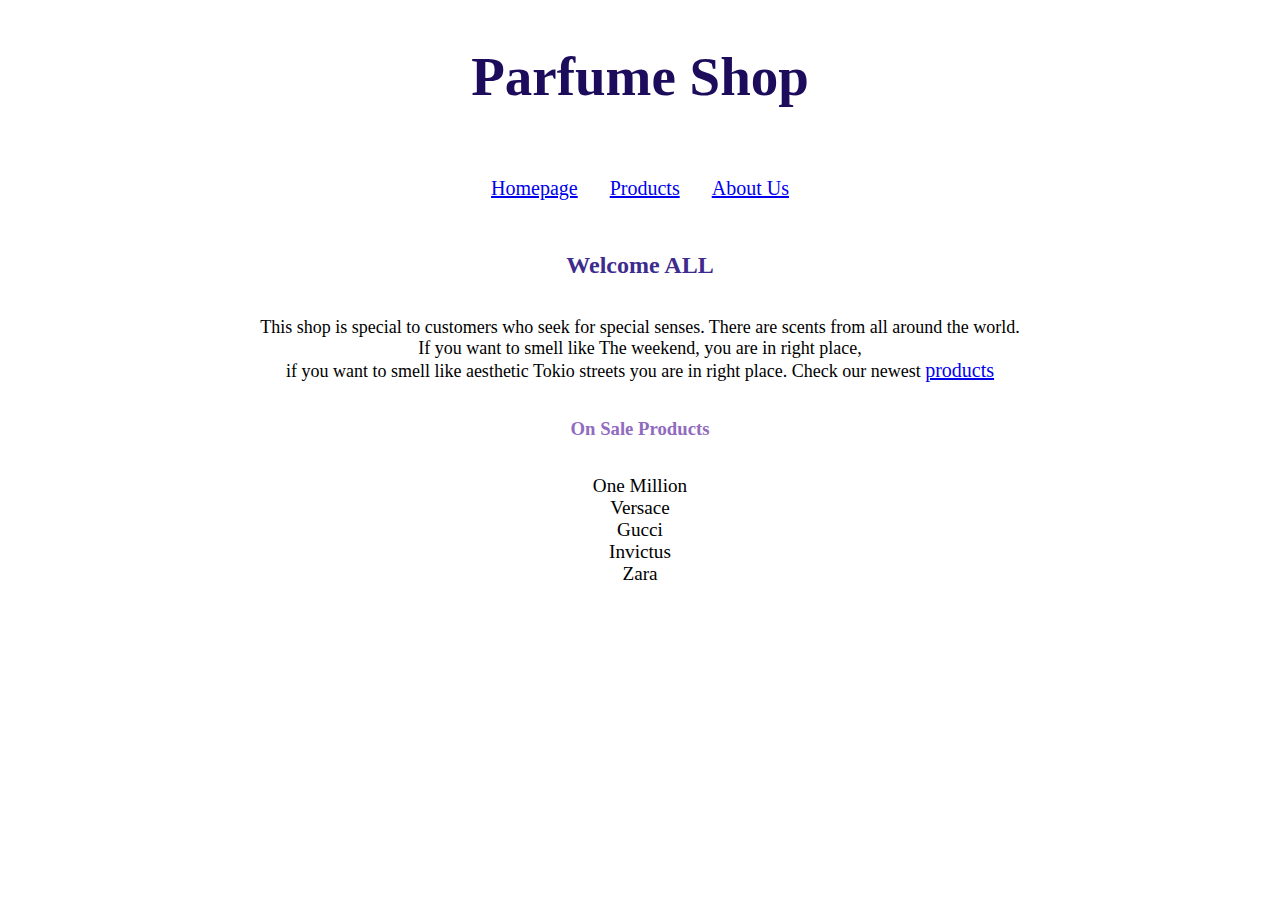
<file: CSS-Assignment1/index.html>
<!DOCTYPE html>
<html lang="en">

<head>
    <meta charset="UTF-8">
    <meta http-equiv="X-UA-Compatible" content="IE=edge">
    <meta name="viewport" content="width=device-width, initial-scale=1.0">
    <link rel="stylesheet" href="main.css">
    <link rel="preconnect" href="https://fonts.googleapis.com">
    <link rel="preconnect" href="https://fonts.gstatic.com" crossorigin>
    <link href="https://fonts.googleapis.com/css2?family=Roboto:wght@400;500;700&display=swap" rel="stylesheet">
    <title>Parfume Shop | Homepage</title>
</head>

<body>
    <header>
        <nav>
            <Span id="header-container">
                <h1 class="header">Parfume Shop</h1>
            </Span>
            <ul id="menu-container">
                <li class="menu"><a href="index.html">Homepage</a></li>
                <li class="menu"><a href="products.html">Products</a></li>
                <li class="menu"><a href="about.html">About Us</a></li>
            </ul>
        </nav>
    </header>
    <section>
        <Span id="header-container">
            <h2>Welcome ALL</h2>
        </Span>
        <p>This shop is special to customers who seek for special senses. There are scents from all
            around the world. <br>
            If you want to smell like The weekend, you are in right place,<br>
            if you want to smell like aesthetic Tokio streets you are in right place. Check our newest <a
                href="products.html">products</a>
        </p>
        <Span id="header-container">
        <h3>On Sale Products</h3></Span>
        <ul id=item-container>
            <li class="item">One Million</li>
            <li class="item">Versace</li>
            <li class="item">Gucci</li>
            <li class="item">Invictus</li>
            <li class="item">Zara</li>
        </ul>
    </section>

</body>

</html>
</file>
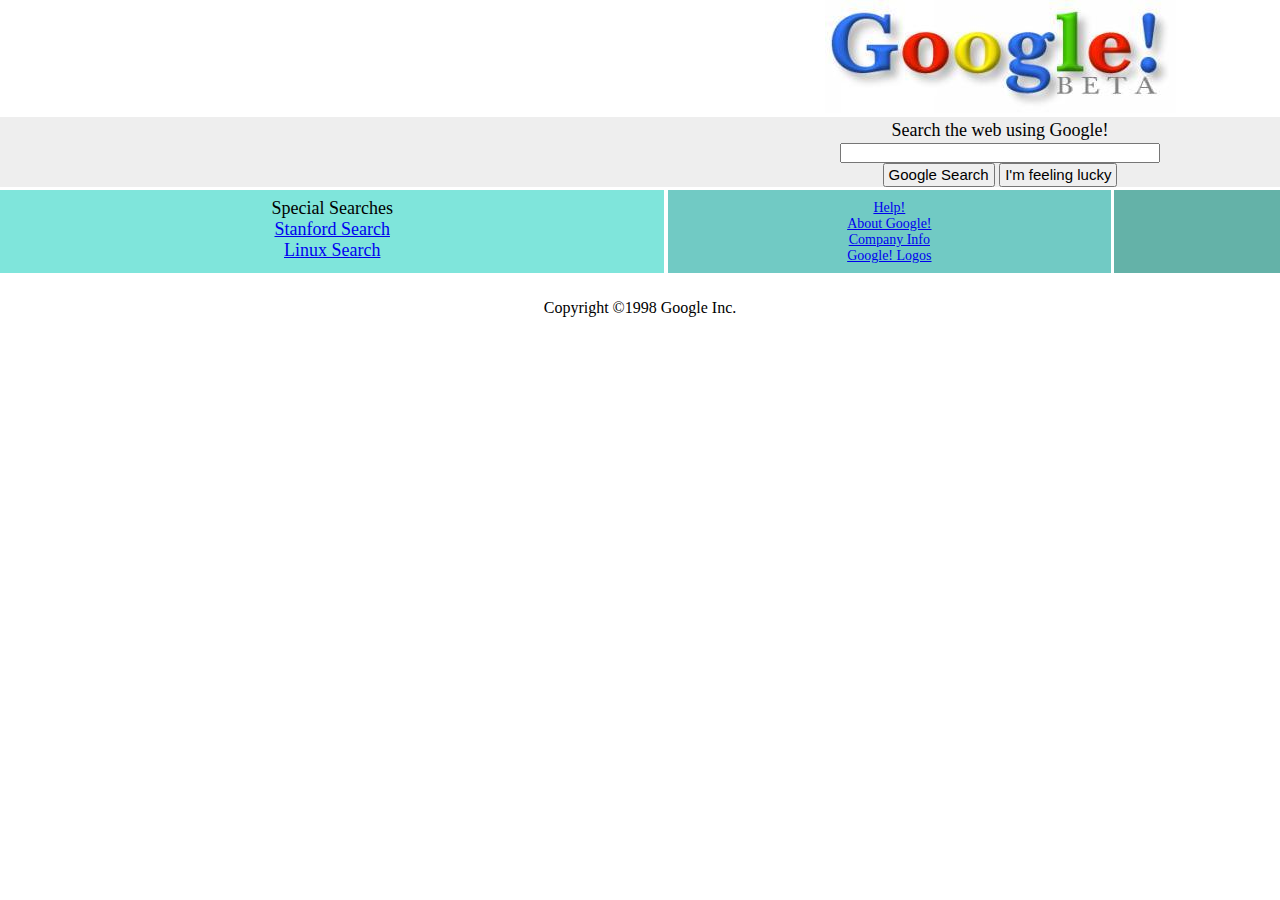
<file: CSS-Assignment2/index.html>
<!DOCTYPE html>
<html lang="en">

<head>
    <meta charset="UTF-8">
    <meta http-equiv="X-UA-Compatible" content="IE=edge">
    <meta name="viewport" content="width=device-width, initial-scale=1.0">
    <link rel="stylesheet" href="main.css">
    <title>Google!</title>
</head>

<body>
    <header id="header-container">
        <a href=""><img src="./img/google.jpg" alt=""></a>
    </header>
    <nav id="search-container">
        <div class="searchitem1">
            <p>Search the web using Google!</p>
            <input type="text">
        </div>
        
        <div class="searchitem2">
            <button>Google Search</button>
            <button>I'm feeling lucky</button>
        </div>
    </nav>
    <footer id="footer-container">
        <ul class=footeritem1>
            <li>Special Searches</li>
        <li><a href="#">Stanford Search</a></li>
            <li><a href="#">Linux Search</a></li>
        </ul>
        <ul class="footeritem2">
            <li><a href="#">Help!</a></li>
            <li><a href="#">About Google!</a></li>
            <li><a href="#">Company Info</a></li>
            <li><a href="#">Google! Logos</a></li>
        </ul>
        <div class="footeritem3">
            <span>Get Google!</span> 
            <span>updates monthly:</span>
            <input type="text" placeholder="your e-mail">
            <div class="subscribearea"><button>Subscribe</button>
            <a href="Archive">Archive</a></div>
        </div>

    </footer>
    <span id="copyrighttext">
        <p> Copyright ©1998 Google Inc.</p>
    </span>








</body>

</html>
</file>
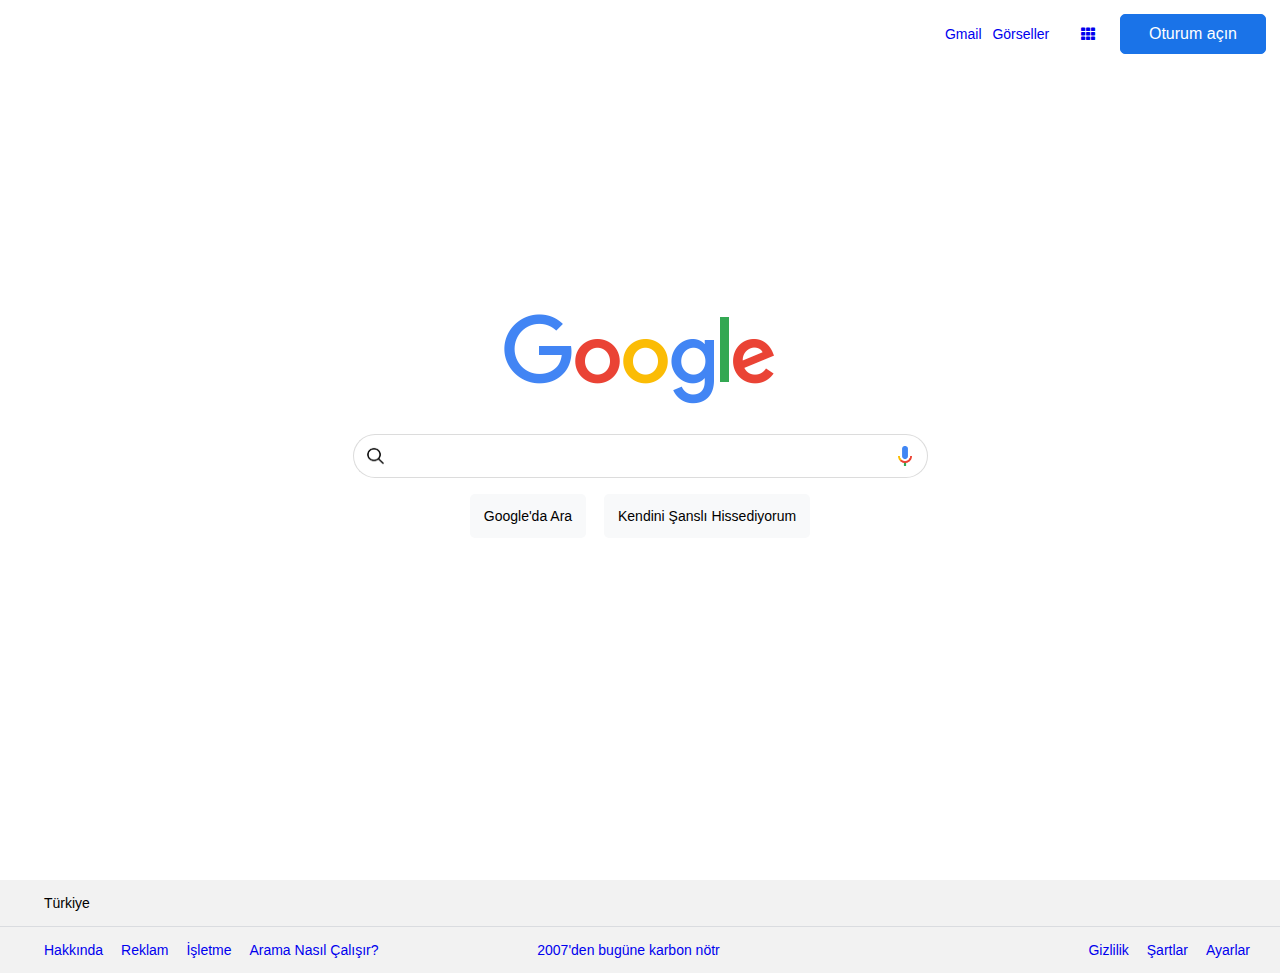
<file: CSS-Assignment3/index.html>
<!DOCTYPE html>
<html lang="en">

<head>
    <meta charset="UTF-8">
    <meta http-equiv="X-UA-Compatible" content="IE=edge">
    <meta name="viewport" content="width=device-width, initial-scale=1.0">
    <link rel="stylesheet" href="main.css">
    <link rel="stylesheet" href="https://cdnjs.cloudflare.com/ajax/libs/font-awesome/5.15.4/css/all.min.css">

    <title>Google</title>
</head>

<body>
    <div id="googleprofile-container">
        <div class="itemholder">
            <a class="profileitem" href="#">Gmail</a>
            <a class="profileitem seconditem" href="#">Görseller</a>
            <a class="profileitem thirditem" href="#"><i class="fas fa-th"></i></a>
            <button class="profileitem lastitem">Oturum açın</button>
        </div>
    </div>
    <div id="googlesearch">
        <img class="google-logo" src="./img/googlelogo_color_272x92dp.png" alt="Google logo">
        <div class="search-bar">
            <img class="searchchild1" src="./img/Vector-Search.png" alt="">
            <input class="searchchild2" type="search">
            
            <img class="searchchild3" src="./img/Google_mic.svg.png" alt="">
            </div>
            
        <div class="search-button">
            <button class="button-child1">Google'da Ara</button>
            <button class="button-child2">Kendini Şanslı Hissediyorum</button>
        </div>

    </div>
    <div id="footer1">
        <p>Türkiye</p>
        
    </div>

    <div id="footer2">
        <div class="footerdiv1">
        <a href="#">Hakkında</a>
        <a href="#">Reklam</a>
        <a href="#">İşletme</a>
        <a href="#">Arama Nasıl Çalışır?</a>
    </div>
    <div class="footerdiv2">
        <a href="#">2007'den bugüne karbon nötr</a>
    </div>
    <div class="footerdiv3">
        <a href="#">Gizlilik</a>
        <a href="#">Şartlar</a>
        <a href="#">Ayarlar</a>
    </div>
    </div>

</body>

</html>
</file>
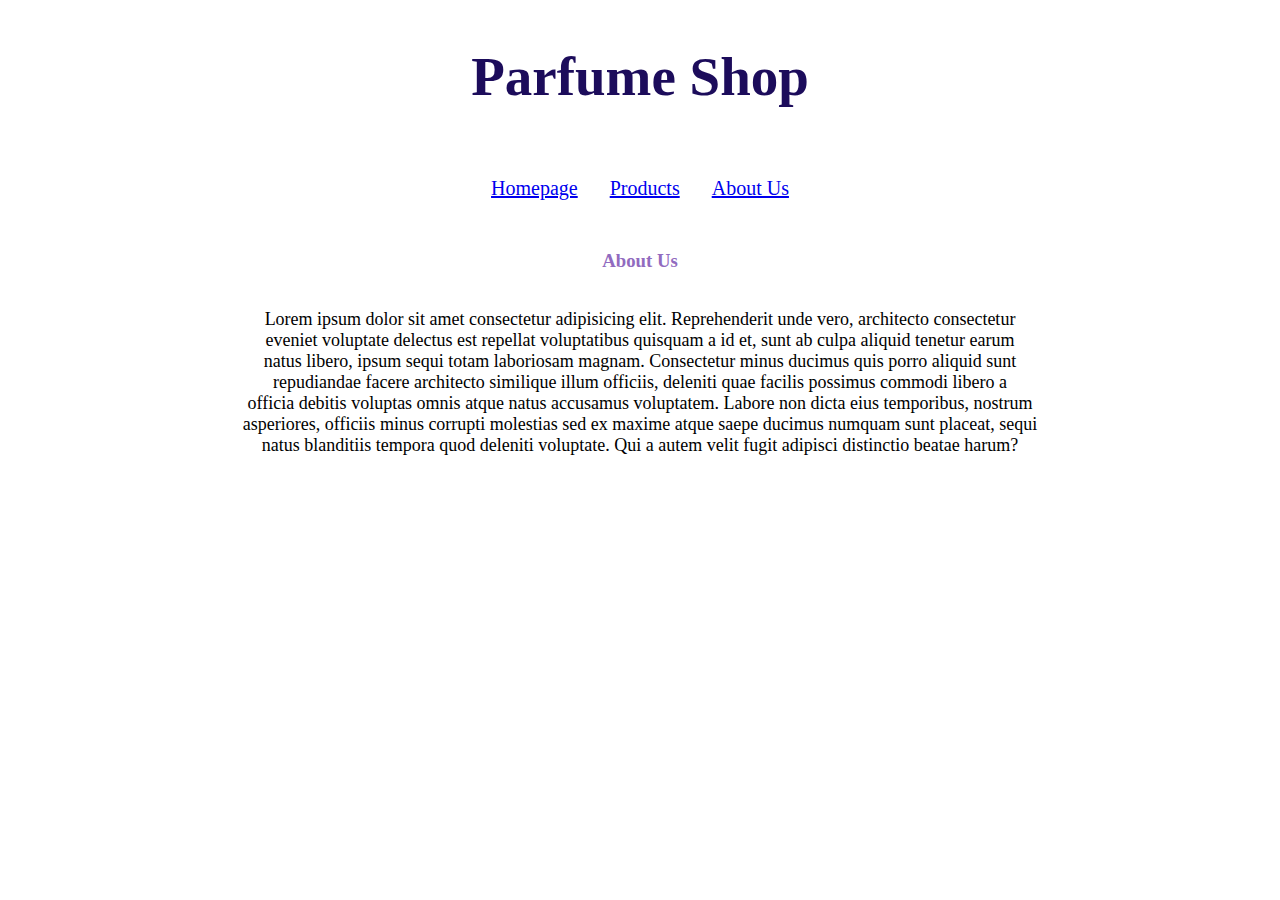
<file: CSS-Assignment1/about.html>
<!DOCTYPE html>
<html lang="en">

<head>
    <meta charset="UTF-8">
    <meta http-equiv="X-UA-Compatible" content="IE=edge">
    <meta name="viewport" content="width=device-width, initial-scale=1.0">
    <link rel="stylesheet" href="main.css">
    <link rel="preconnect" href="https://fonts.googleapis.com">
    <link rel="preconnect" href="https://fonts.gstatic.com" crossorigin>
    <link href="https://fonts.googleapis.com/css2?family=Roboto:wght@400;500;700&display=swap" rel="stylesheet">
    <title>Parfume Shop | About Us</title>
</head>

<body>
    <header>
        <nav>
            <Span id="header-container">
                <h1 class="header">Parfume Shop</h1>
            </Span>
            <ul id="menu-container">
                <li class="menu"><a href="index.html">Homepage</a></li>
                <li class="menu"><a href="products.html">Products</a></li>
                <li class="menu"><a href="about.html">About Us</a></li>
            </ul>
        </nav>
    </header>
    <section>
        <Span id="header-container"><h3>About Us</h3></Span>
        <p>Lorem ipsum dolor sit amet consectetur adipisicing elit. Reprehenderit unde vero, architecto consectetur <br>
            eveniet voluptate delectus est repellat voluptatibus quisquam a id et, sunt ab culpa aliquid tenetur earum <br>
            natus libero, ipsum sequi totam laboriosam magnam. Consectetur minus ducimus quis porro aliquid sunt <br>
            repudiandae facere architecto similique illum officiis, deleniti quae facilis possimus commodi libero a <br>
            officia debitis voluptas omnis atque natus accusamus voluptatem. Labore non dicta eius temporibus, nostrum <br>
            asperiores, officiis minus corrupti molestias sed ex maxime atque saepe ducimus numquam sunt placeat, sequi <br>
            natus blanditiis tempora quod deleniti voluptate. Qui a autem velit fugit adipisci distinctio beatae harum? <br>
        </p>
    </section>

</body>

</html>
</file>
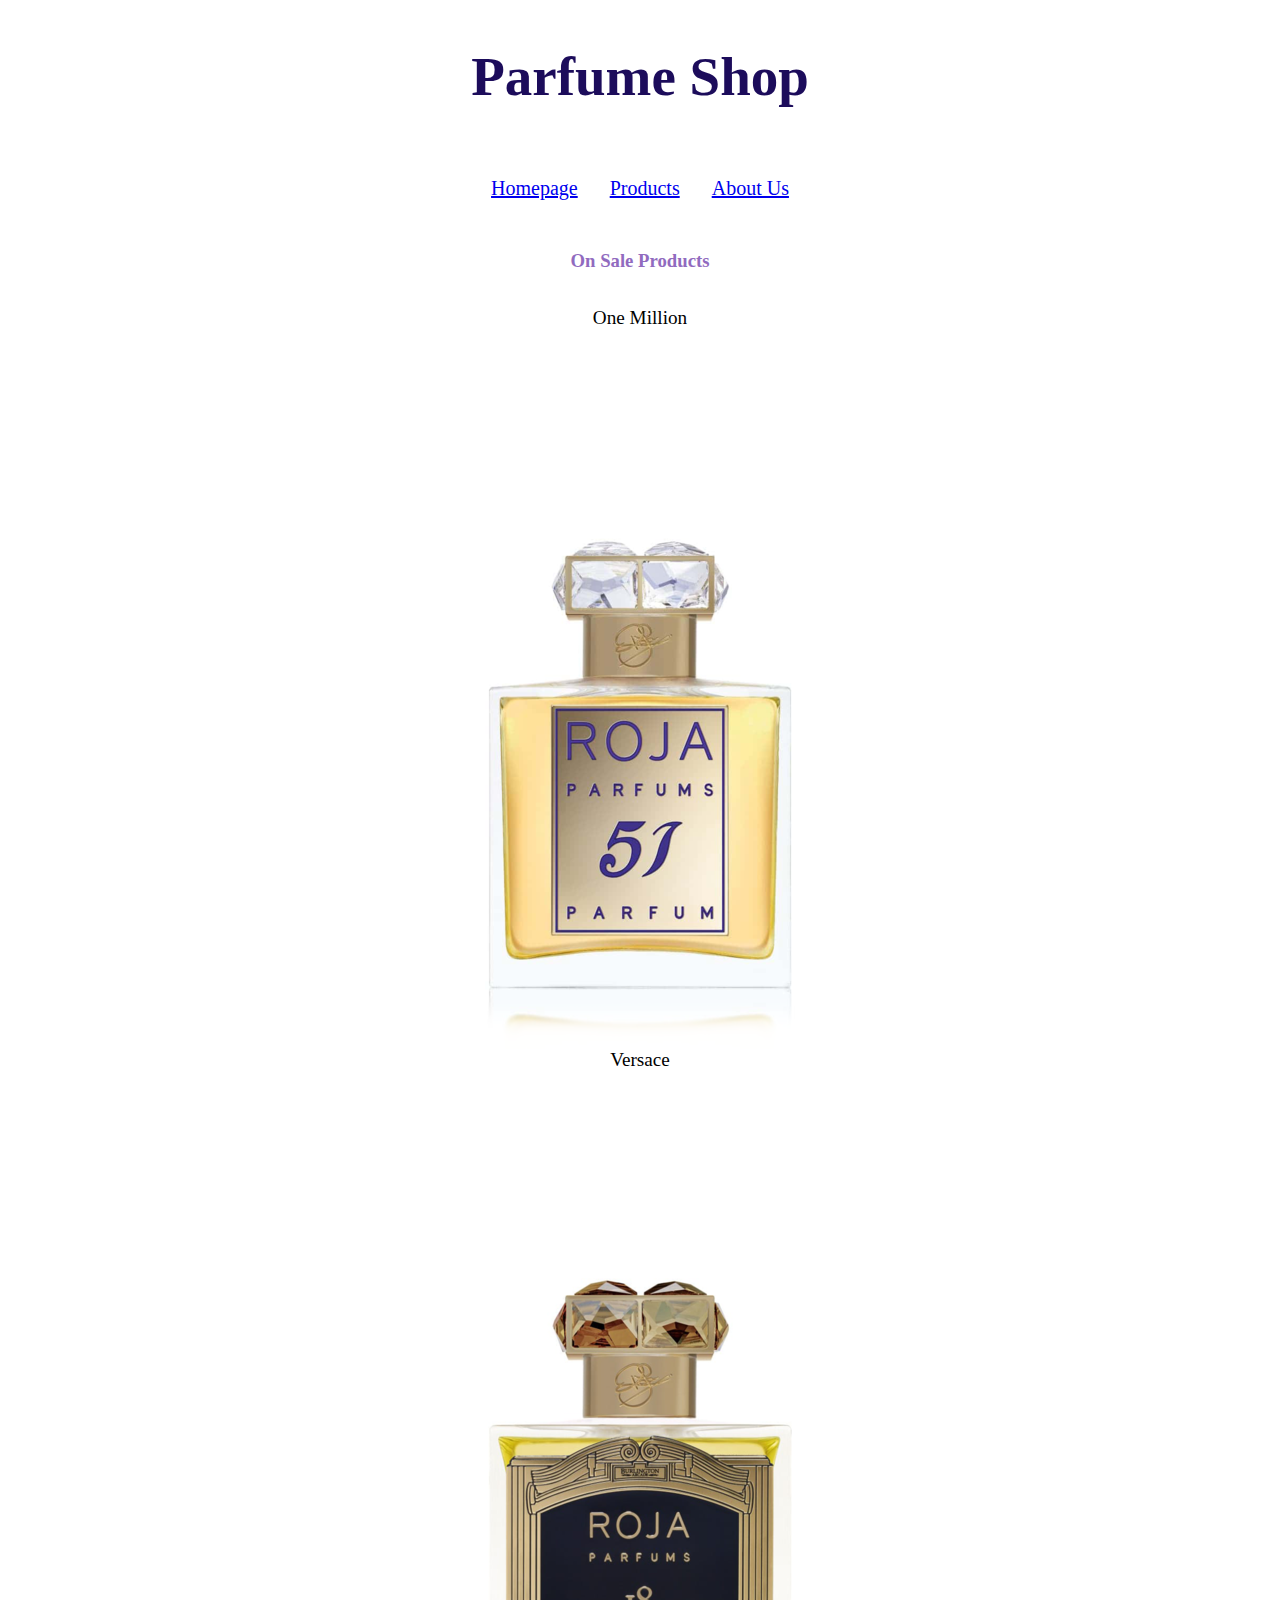
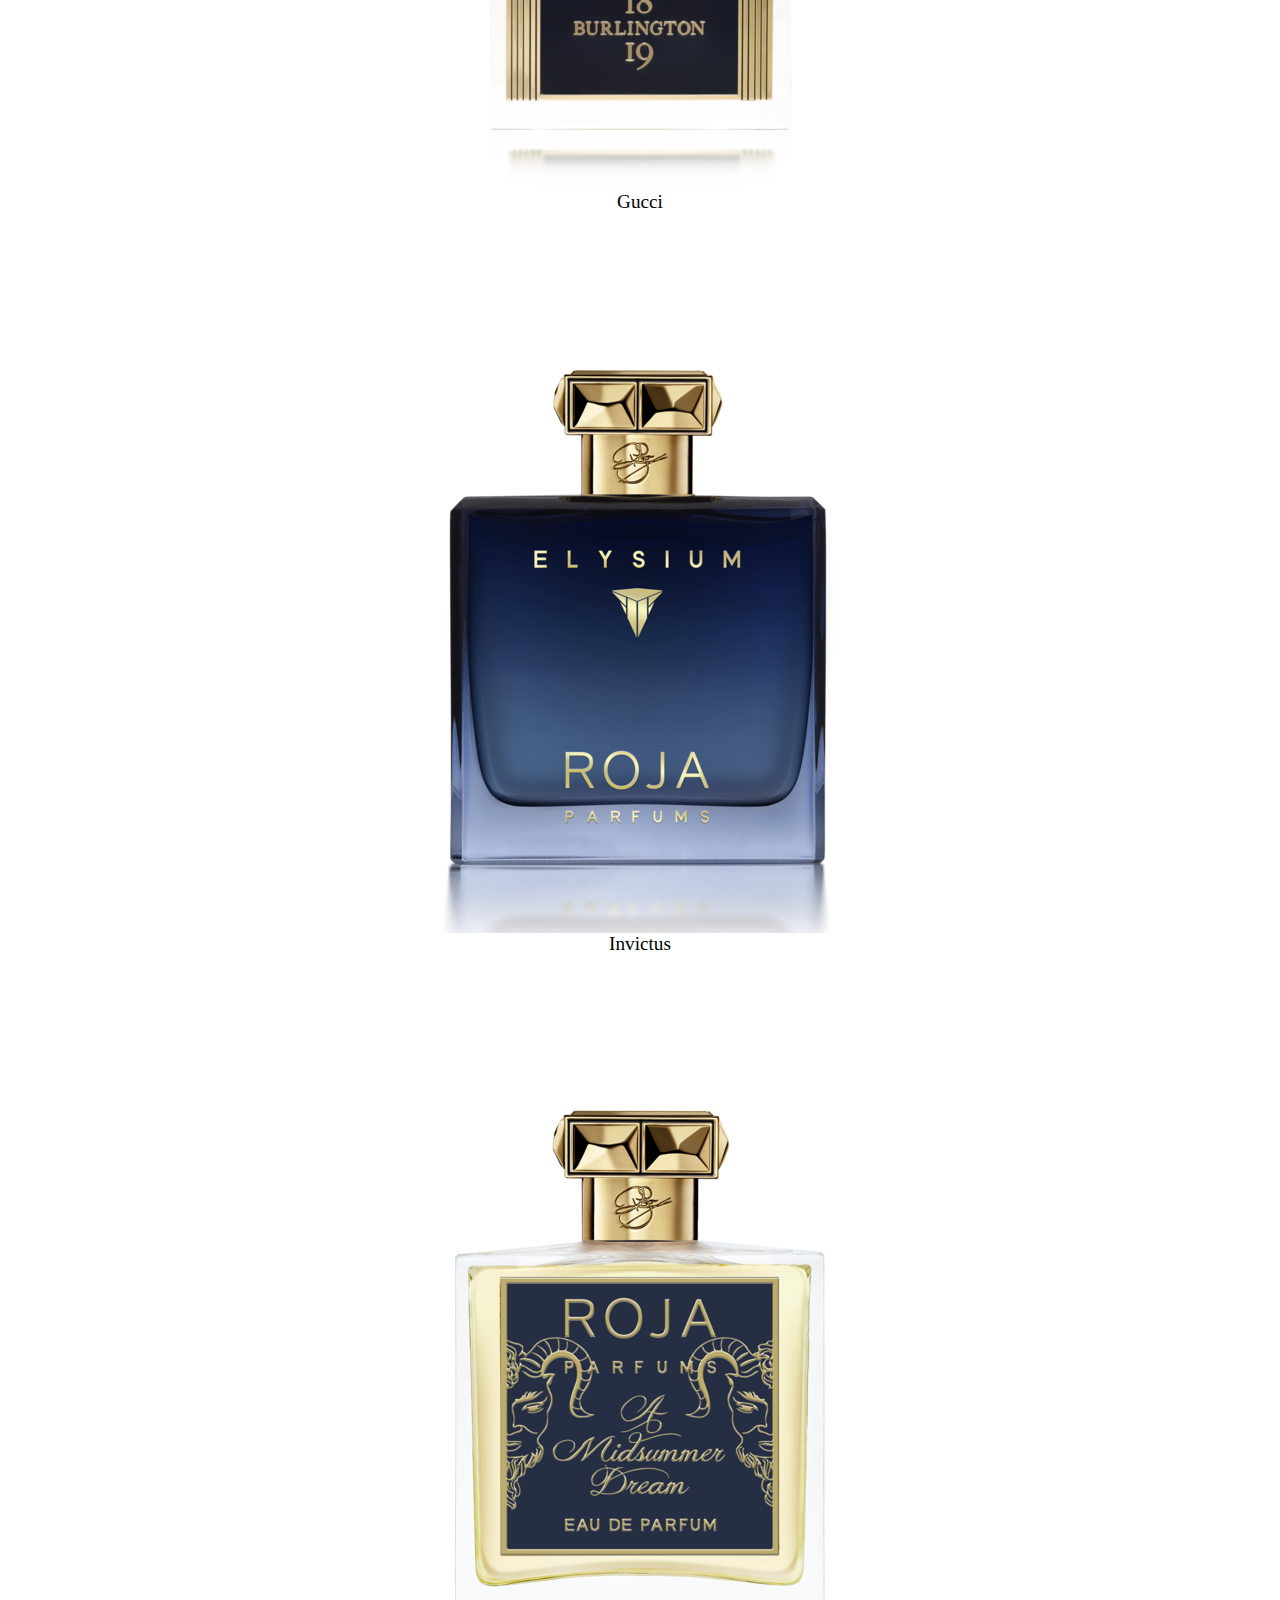
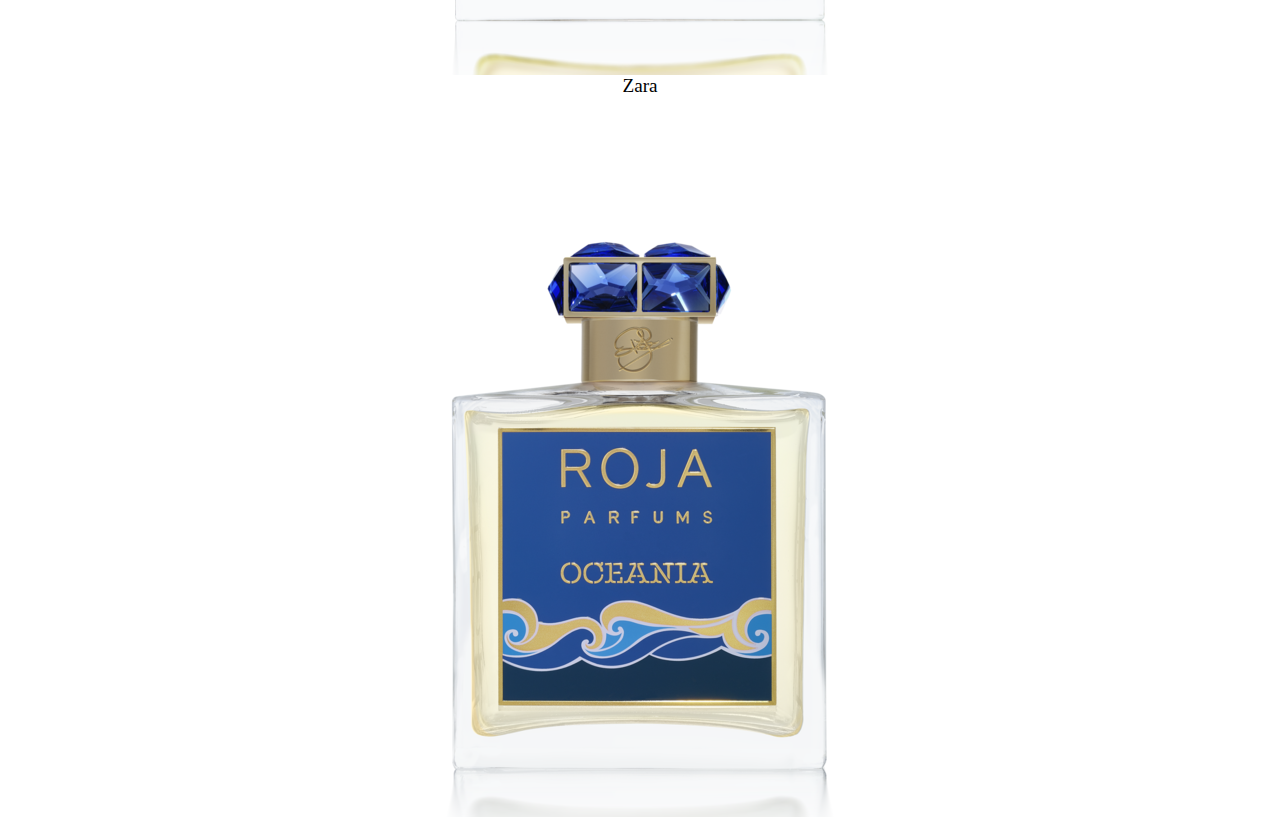
<file: CSS-Assignment1/products.html>
<!DOCTYPE html>
<html lang="en">
<head>
    <meta charset="UTF-8">
    <meta http-equiv="X-UA-Compatible" content="IE=edge">
    <meta name="viewport" content="width=device-width, initial-scale=1.0">
    <link rel="stylesheet" href="main.css">
    <link rel="preconnect" href="https://fonts.googleapis.com">
    <link rel="preconnect" href="https://fonts.gstatic.com" crossorigin>
    <link href="https://fonts.googleapis.com/css2?family=Roboto:wght@400;500;700&display=swap" rel="stylesheet">
    <title>Parfume Shop | Products</title>
</head>
<body>
    <header>
        <nav>
            <Span id="header-container">
                <h1 class="header">Parfume Shop</h1>
            </Span>
            <ul id="menu-container">
                <li class="menu"><a href="index.html">Homepage</a></li>
                <li class="menu"><a href="products.html">Products</a></li>
                <li class="menu"><a href="about.html">About Us</a></li>
            </ul>
        </nav>
    </header>
    <section>
        <Span id="header-container">
        <h3>On Sale Products</h3></Span>
        <ul id=item-container>
            <li class="item">One Million</li>
            <img src="./images/1.png" alt="One Million">
            <li class="item">Versace</li>
            <img src="./images/2.png" alt="Versace">
            <li class="item">Gucci</li>
            <img src="./images/3.png" alt="Gucci">
            <li class="item">Invictus</li>
            <img src="./images/4.png" alt="Invictus">
            <li class="item"> Zara</li>
            <img src="./images/5.png" alt="Zara">   
        </ul>
    </section>
    
</body>
</html>
</file>
<file: CSS-Assignment1/main.css>
*{
    padding: 0;
}
h1{
    color: #1C0C5B;
   
}
h2{
    color: #3D2C8D;
    
}
h3{
    color: #916BBF;
    
}
p{
    text-align: center;
    font-size: large;
}
a{
    font-size: 20px;
}
ul li{
    list-style: none;
    list-style-type: none;
}
#header-container{
    display: flex;
    justify-content: center;
    align-items: center;
    
}
.header{
    font-size: 55px;
}

#menu-container{
    display: flex;
    justify-content: center;
    align-items: center;
}
.menu{
    
padding: 1rem;
    
    
}
#item-container{
    display:flex;
    flex-direction: column;
    justify-content: center;
    align-items: center;
}
.item{
    font-size: larger;
}
</file>
<file: CSS-Assignment2/main.css>
*{
    margin: 0 ;
    padding:0;
    list-style-type: none;
    box-sizing: border-box;
}
#header-container{
    display: flex;
    justify-content: center;
    width: 2000px;
    height: auto;
    margin: 0 auto;

}
#search-container{
    width: 2000px;
    height: auto;
    margin: 0 auto;
    text-align: center;
    background-color: rgba(238,238,238,255) ;
    font-size: 18px;
}
.searchitem1{
    padding-top: 0.20rem;

}
.searchitem1 input{
    width: 320px;
    height: 20px;
    
}
.searchitem2 button{
    padding: 0.10rem 0.25rem;
    font-size: 15px;
}

#footer-container{
    width: 2000px;
    display: flex;
    justify-content: center;
    height: auto;
    margin: 0 auto;
    
}
.footeritem1{
    width: auto;
    background-color: rgba(127,229,219,255);
    flex:3;
    margin: 0.21rem 0.21rem 0 0;
    text-align: center;
    padding-top: 0.5rem;
    font-size: 18px;
}
.footeritem2{
    width: auto;
    background-color: rgba(113,202,196,255);
    flex: 2;
    margin: 0.21rem 0.15rem 0 0;
    text-align: center;
    padding-top: 0.6rem;
    padding-bottom: 0.6rem;
    font-size: 14px;
    
}
.footeritem3{
    display: flex;
    justify-content: center;
    flex-direction: column;
    width: auto;
    background-color: rgba(100,178,168,255);
    flex: 4;
    margin: 0.21rem 0rem 0 0.05rem;
    text-align: center;
    font-size: 14px;
    
}
.footeritem3 input{
    width: 190px;
    margin: 0 auto;
    
}
.footeritem3 button{
    width: 65px;
    padding: 1px;
}

#copyrighttext{
    display: flex;
    justify-content: center;
    height: auto;
    margin: 0 auto;
    padding-top:1.6rem;
}
</file>
<file: CSS-Assignment3/main.css>
*{
    margin:0;
    padding: 0;
    
    box-sizing: border-box;
    font-family: Arial, Helvetica, sans-serif;
    background-color: white;
    font-size: 14px;
    list-style: none;
    text-decoration: none;
    cursor: pointer;

}
body a:hover{
    text-decoration: underline;
}
#googleprofile-container{
    display: flex;
    justify-content: flex-end;
    height: 48px;
    margin-top: 1rem;
    margin-right: 1rem
    

}

.itemholder{
    float: right;
    align-items: center;
}
.seconditem{
    padding: 0 0.5rem;
}
.thirditem{
    padding-left: 1.5rem;
    margin-right: 1.5rem;
}
.lastitem{
    padding: 0 2rem;
    border: 1px solid #1a73E8;
    background-color:#1a73E8;
    border-radius: 5px;
    color: white;
    font-size: 16px;
    height: 40px ;
    
}

#googlesearch{
    display: flex;
    justify-content: row;
    flex-direction: column;
    align-items: center;
    height: 300px;
    margin-top: 18rem;
    
}
.google-logo{
    width: 272px;
    height: 92px;
    margin-bottom: 2rem;
}
.search-bar{
    display: flex;
    height: 60px !important;
    
}
.search-bar input{
    width: 487px;
    height: 44px;
    border: 1px solid gainsboro;
    border-right: none;
    border-left: none;
}
.search-bar:hover .searchchild1{
    box-shadow: rgba(0, 0, 0, 0.24) 0px 3px 8px;
}
.search-bar:hover .searchchild2{
    box-shadow: rgba(0, 0, 0, 0.24) 0px 3px 8px;
    outline: none;

}
.search-bar:hover .searchchild3{
    box-shadow: rgba(0, 0, 0, 0.24) 0px 3px 8px;
    
}
.search-bar img:first-child{
    width: 44px;
    height: 44px;
    border: 1px solid gainsboro;
    border-right:none;
    border-top-left-radius: 22px;
    border-bottom-left-radius: 22px;
    padding: 10px;
   

}

.search-bar img:last-child{
    width: 44px;
    height: 44px;
    border: 1px solid gainsboro;
    border-left:none;
    border-top-right-radius: 22px;
    border-bottom-right-radius: 22px;
    padding: 11px;
    object-fit: contain;
}

.search-button{
    height: 36px;
}

.button-child1{
    padding:1rem;
    margin-right: 1rem;
    border: 0px solid ;
    border-radius: 5px;
    background-color: #F8F9FA;
    
}
.button-child2{
    padding:1rem;
    border: 0px solid ;
    border-radius: 5px;
    background-color: #F8F9FA;
}
.button-child1:hover{
    outline: 1px solid #daddde;
}
.button-child2:hover{
    outline: 1px solid #daddde;
}

#footer1{
    background-color: #f2f2f2;
    display: flex;
    justify-content: flex-start;
    align-items: center;
    
    border-bottom: 1px solid #dadce0;
    padding: 15px 30px;
    margin-top: 19rem;
}
#footer1 p{
    background-color: #f2f2f2;
    margin-left: 1rem;
}
#footer2{
    background-color: #f2f2f2;
    display: flex;
    justify-content: space-between;
    align-items: center;
    
    padding: 15px 30px;
}
#footer2 a{
    background-color: #f2f2f2;
    margin-left: 1rem;
    
}
.footerdiv1{
    float:left;
    background-color: #f2f2f2;
    
}
.footerdiv2{
    background-color: #f2f2f2;
    margin-right: 15rem;
}
.footerdiv3{
    float: right;
    background-color: #f2f2f2;
}
</file>
